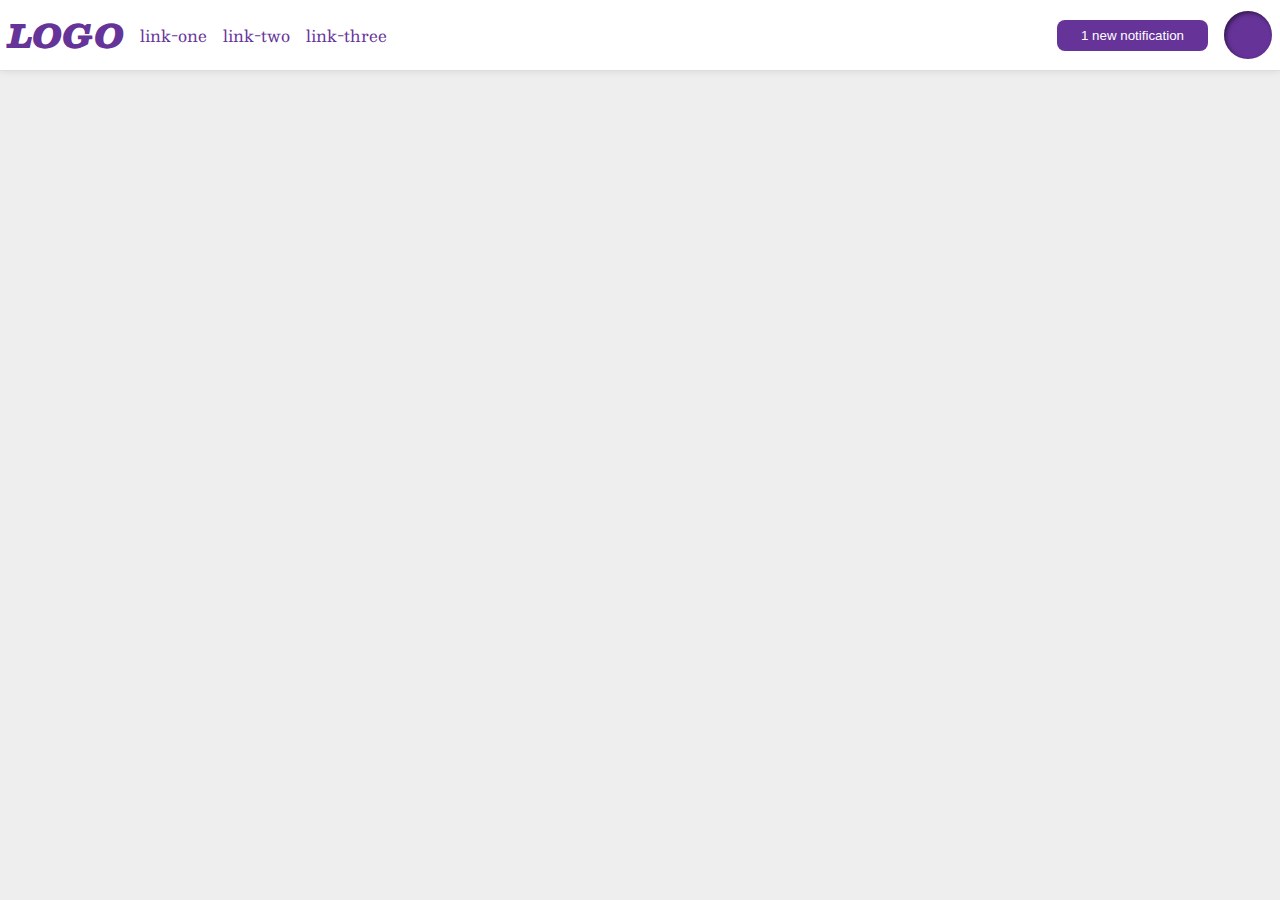
<file: foundations/flex/03-flex-header-2/index.html>
<!DOCTYPE html>
<html lang="en">
  <head>
    <meta charset="UTF-8">
    <meta http-equiv="X-UA-Compatible" content="IE=edge">
    <meta name="viewport" content="width=device-width, initial-scale=1.0">
    <title>Flex Header 2</title>
    <link rel="stylesheet" href="style.css">
  </head>
  <body>
    <div class="header">
      <div class="left-side">
        <div class="logo">
          LOGO
        </div>
        <ul class="links">
          <li><a href="https://google.com">link-one</a></li>
          <li><a href="https://google.com">link-two</a></li>
          <li><a href="https://google.com">link-three</a></li>
        </ul>
      </div>
      <div class="right-side">
        <button class="notifications">
          1 new notification
        </button>
        <div class="profile-image"></div>
      </div>
    </div>
  </body>
</html>
</file>
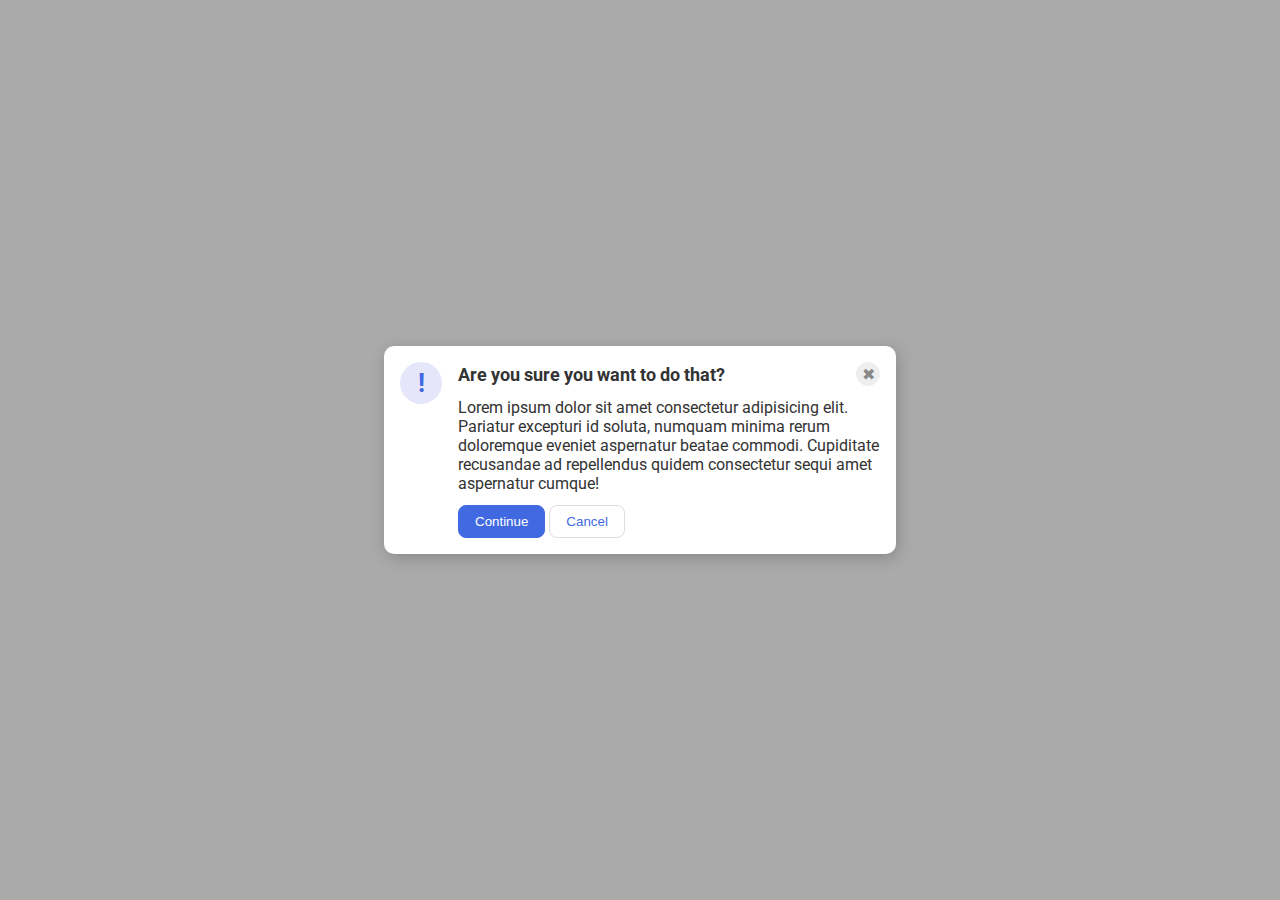
<file: foundations/flex/05-flex-modal/index.html>
<!DOCTYPE html>
<html lang="en">
  <head>
    <meta charset="UTF-8">
    <meta http-equiv="X-UA-Compatible" content="IE=edge">
    <meta name="viewport" content="width=device-width, initial-scale=1.0">
    <link rel="stylesheet" href="style.css">
    <title>Modal</title>
  </head>
  <body>
    <div class="modal">
      <div class="icon">!</div>
      <div class="wrapper">
        <div class="container">
          <div class="header">Are you sure you want to do that?</div>
          <button class="close-button">✖</button>
        </div>
        <div class="text">Lorem ipsum dolor sit amet consectetur adipisicing elit. Pariatur excepturi id soluta, numquam minima rerum doloremque eveniet aspernatur beatae commodi. Cupiditate recusandae ad repellendus quidem consectetur sequi amet aspernatur cumque!</div>
        <div class="button-wrapper">
          <button class="continue">Continue</button>
          <button class="cancel">Cancel</button>
        </div>
      </div>
    </div>
  </body>
</html>
</file>
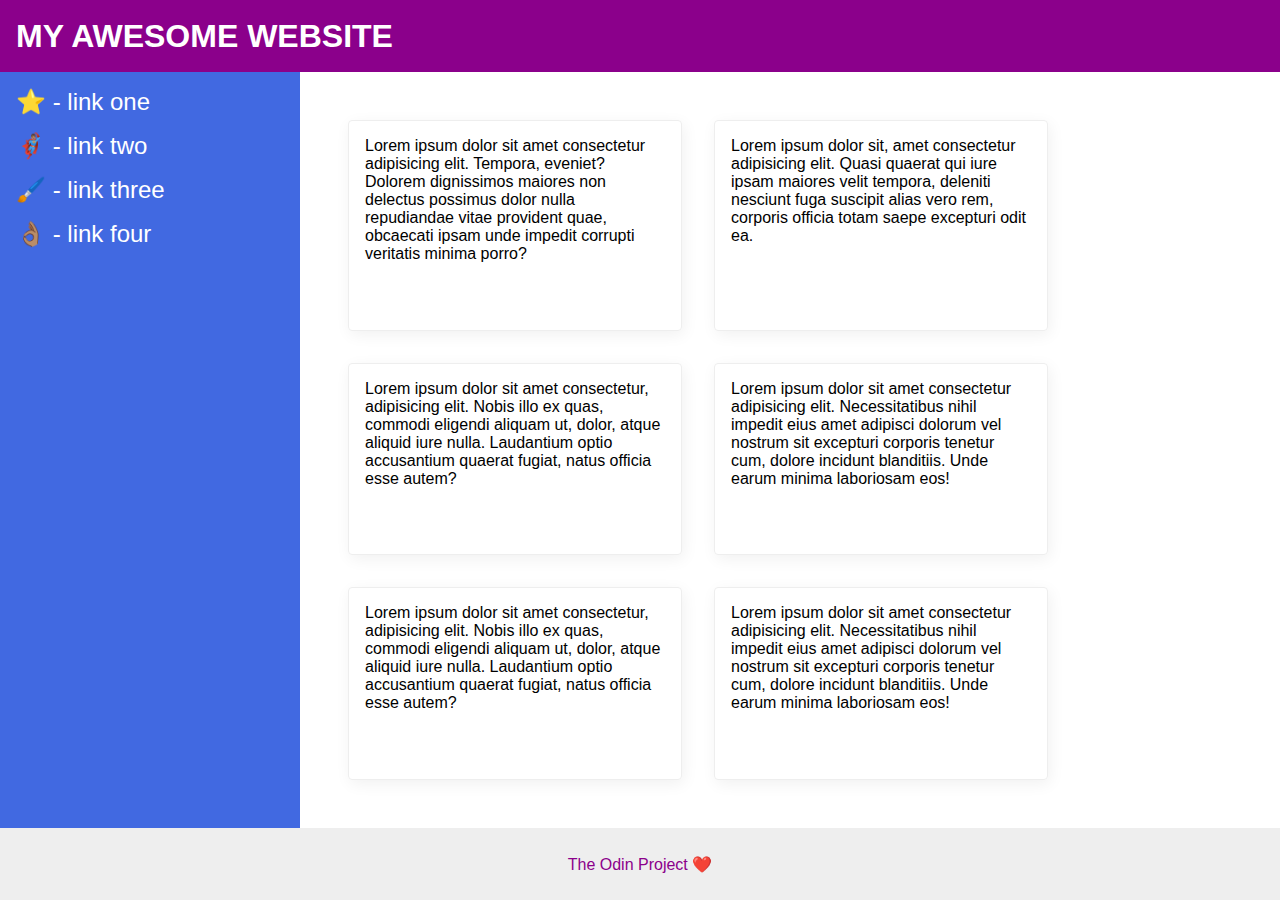
<file: foundations/flex/07-flex-layout-2/index.html>
<!DOCTYPE html>
<html lang="en">
  <head>
    <meta charset="UTF-8">
    <meta http-equiv="X-UA-Compatible" content="IE=edge">
    <meta name="viewport" content="width=device-width, initial-scale=1.0">
    <title>The Holy Grail</title>
    <link rel="stylesheet" href="style.css">
  </head>
  <body>
    <div class="header">
      MY AWESOME WEBSITE
    </div>
    <div class="content">
      <div class="sidebar">
        <ul>
          <li><a href="#">⭐ - link one</a></li>
          <li><a href="#">🦸🏽‍♂️ - link two</a></li>
          <li><a href="#">🖌️ - link three</a></li>
          <li><a href="#">👌🏽 - link four</a></li>
        </ul>
      </div>
      <div class="cards">
        <div class="card">Lorem ipsum dolor sit amet consectetur adipisicing elit. Tempora, eveniet? Dolorem dignissimos maiores non delectus possimus dolor nulla repudiandae vitae provident quae, obcaecati ipsam unde impedit corrupti veritatis minima porro?</div>
        <div class="card">Lorem ipsum dolor sit, amet consectetur adipisicing elit. Quasi quaerat qui iure ipsam maiores velit tempora, deleniti nesciunt fuga suscipit alias vero rem, corporis officia totam saepe excepturi odit ea.</div>
        <div class="card">Lorem ipsum dolor sit amet consectetur, adipisicing elit. Nobis illo ex quas, commodi eligendi aliquam ut, dolor, atque aliquid iure nulla. Laudantium optio accusantium quaerat fugiat, natus officia esse autem?</div>
        <div class="card">Lorem ipsum dolor sit amet consectetur adipisicing elit. Necessitatibus nihil impedit eius amet adipisci dolorum vel nostrum sit excepturi corporis tenetur cum, dolore incidunt blanditiis. Unde earum minima laboriosam eos!</div>
        <div class="card">Lorem ipsum dolor sit amet consectetur, adipisicing elit. Nobis illo ex quas, commodi eligendi aliquam ut, dolor, atque aliquid iure nulla. Laudantium optio accusantium quaerat fugiat, natus officia esse autem?</div>
        <div class="card">Lorem ipsum dolor sit amet consectetur adipisicing elit. Necessitatibus nihil impedit eius amet adipisci dolorum vel nostrum sit excepturi corporis tenetur cum, dolore incidunt blanditiis. Unde earum minima laboriosam eos!</div>
      </div>
    </div>
    <div class="footer">
      The Odin Project ❤️
    </div>
  </body>
</html>
</file>
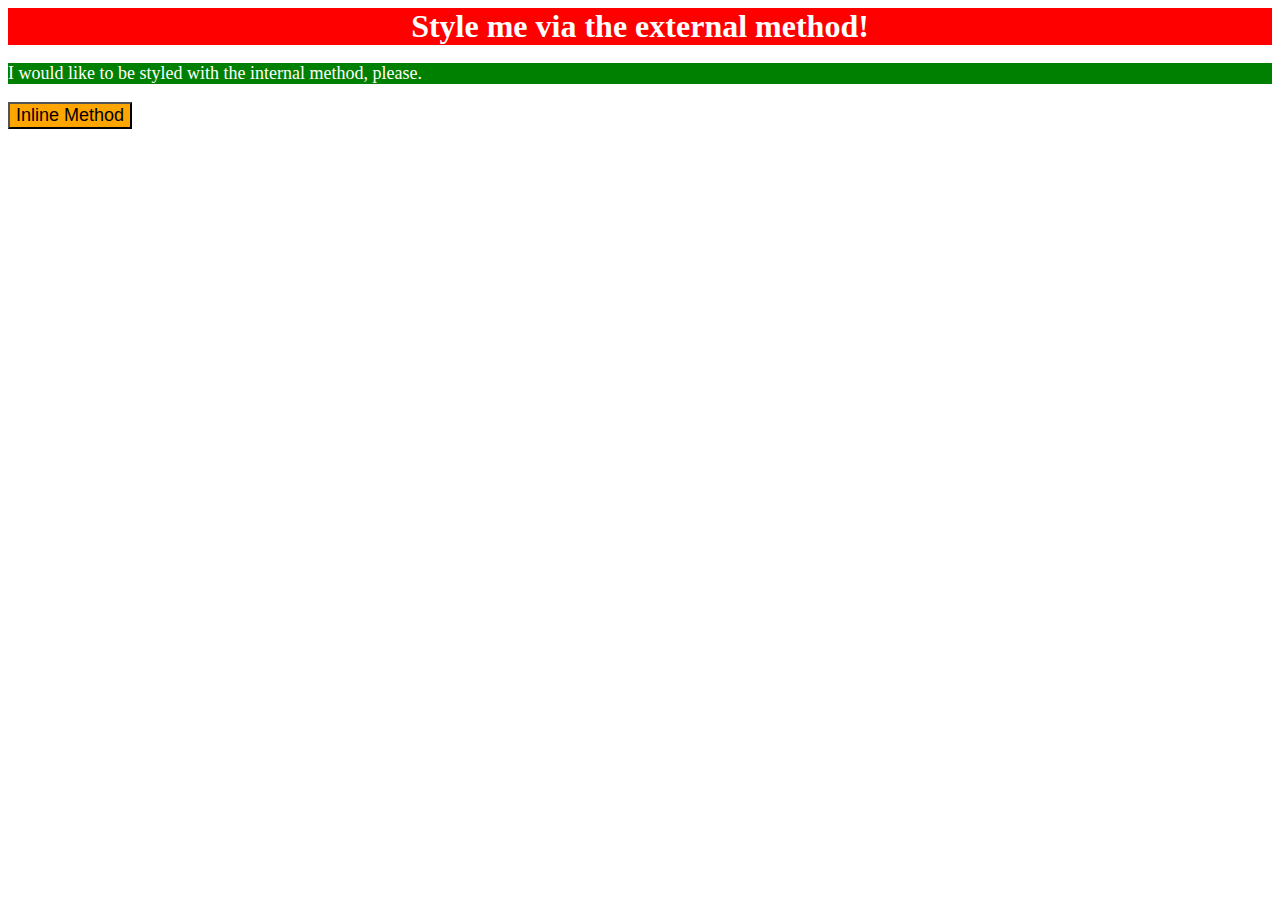
<file: foundations/intro-to-css/01-css-methods/index.html>
<!DOCTYPE html>
<html lang="en">
  <head>
    <meta charset="UTF-8">
    <meta http-equiv="X-UA-Compatible" content="IE=edge">
    <meta name="viewport" content="width=device-width, initial-scale=1.0">
    <title>Methods for Adding CSS</title>
    <link rel="stylesheet" href="./styles/styles.css">
    <style>
      p {
        background-color: green;
        color: white;
        font-size: 18px;
      }
    </style>
  </head>
  <body>
    <div>Style me via the external method!</div>
    <p>I would like to be styled with the internal method, please.</p>
    <button style="background-color: orange; font-size: 18px;">Inline Method</button>
  </body>
</html>
</file>
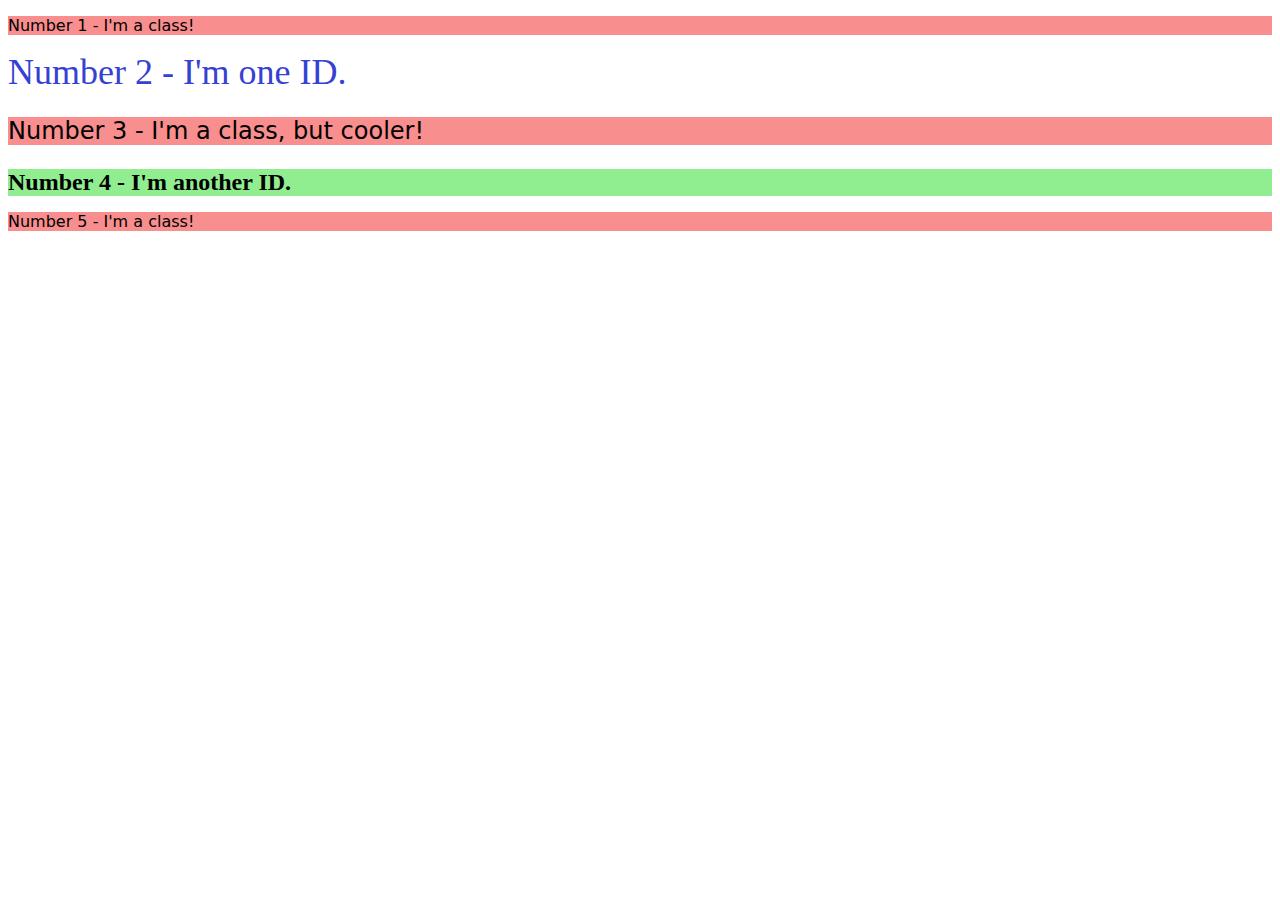
<file: foundations/intro-to-css/02-class-id-selectors/index.html>
<!DOCTYPE html>
<html lang="en">
  <head>
    <meta charset="UTF-8">
    <meta http-equiv="X-UA-Compatible" content="IE=edge">
    <meta name="viewport" content="width=device-width, initial-scale=1.0">
    <title>Class and ID Selectors</title>
    <link rel="stylesheet" href="style.css">
  </head>
  <body>
    <p class="primary">Number 1 - I'm a class!</p>
    <div id="dos">Number 2 - I'm one ID.</div>
    <p class="primary secondary">Number 3 - I'm a class, but cooler!</p>
    <div id="yonn">Number 4 - I'm another ID.</div>
    <p class="primary">Number 5 - I'm a class!</p>
  </body>
</html>
</file>
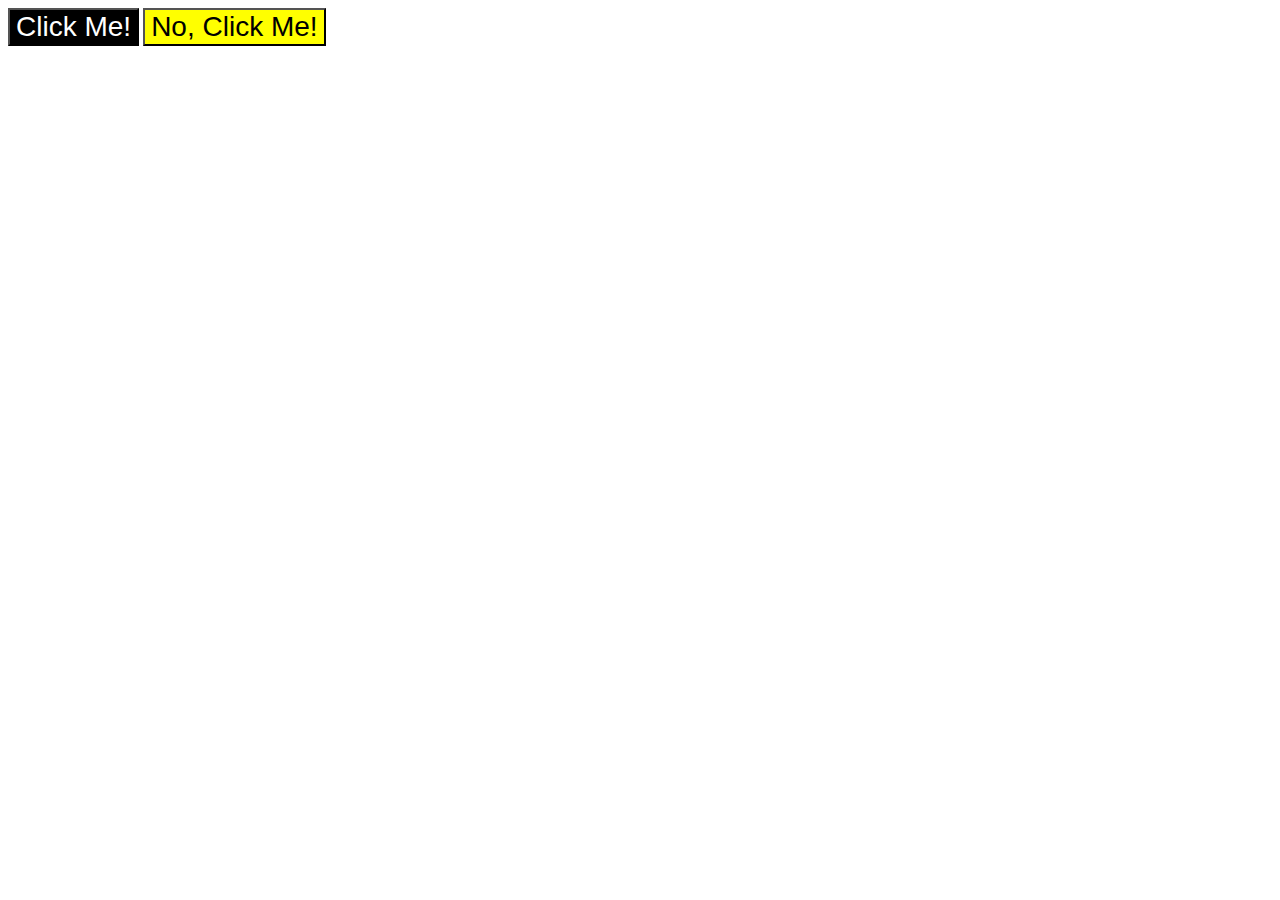
<file: foundations/intro-to-css/03-grouping-selectors/index.html>
<!DOCTYPE html>
<html lang="en">
  <head>
    <meta charset="UTF-8">
    <meta http-equiv="X-UA-Compatible" content="IE=edge">
    <meta name="viewport" content="width=device-width, initial-scale=1.0">
    <title>Grouping Selectors</title>
    <link rel="stylesheet" href="style.css">
  </head>
  <body>
    <button id="first" class="both">Click Me!</button>
    <button id="second" class="both">No, Click Me!</button>
  </body>
</html>
</file>
<file: foundations/flex/03-flex-header-2/style.css>
/* this is some magical font-importing.  
you'll learn about it later. */
@import url('https://fonts.googleapis.com/css2?family=Besley:ital,wght@0,400;1,900&display=swap');

body {
  margin: 0;
  background: #eee;
  font-family: Besley, serif;
}

.header {
  background: white;
  border-bottom: 1px solid #ddd;
  box-shadow: 0 0 8px rgba(0,0,0,.1);
  display: flex;
  justify-content: space-between;
  padding: 8px;
}

/* .left-side {
  display: flex;
  justify-content: space-around;
  /* margin-left: 8px; */
/* } */

/* .right-side {
  display: flex;
  gap: 16px;
  align-items: center; */
  /* justify-content: left; */
  /* margin-right: 8px; */
  /* flex-shrink: 0; */
  /* flex-shrink: 0; */
  /* flex-basis: 250px; */
/* } */ 


.left-side, .right-side {
  display: flex;
  gap: 16px;
  align-items: center;
}

.profile-image {
  background: rebeccapurple;
  box-shadow: inset 2px 2px 4px rgba(0,0,0,.5);
  border-radius: 50%;
  width: 48px;
  height: 48px;
}

.logo {
  color: rebeccapurple;
  font-size: 32px;
  font-weight: 900;
  font-style: italic;
}

button {
  border: none;
  border-radius: 8px;
  background: rebeccapurple;
  color: white;
  padding: 8px 24px;
  /* padding-top: 0px;
  height: 30px;
  flex-basis: 150px;
  flex-shrink: 0; */
}

a {
  /* this removes the line under our links */
  text-decoration: none;
  color: rebeccapurple;
}

ul {
  list-style-type: none;
  display: flex;
  gap: 16px;
  margin: 0;
  padding: 0;
}
</file>
<file: foundations/flex/05-flex-modal/style.css>
@import url('https://fonts.googleapis.com/css2?family=Roboto:wght@400;700&display=swap');

html, body {
  height: 100%;
}

body {
  font-family: Roboto, sans-serif;
  margin: 0;
  background: #aaa;
  color: #333;
  /* I'll give you this one for free lol */
  display: flex;
  align-items: center;
  justify-content: center;
}

.modal {
  background: white;
  width: 480px;
  border-radius: 10px;
  box-shadow: 2px 4px 16px rgba(0,0,0,.2);
  padding: 16px;
  display: flex;
  flex-direction: row;
  gap: 16px;
}

.header {
  font-weight: bold;
  font-size: 18px;
}

.wrapper {
  display: flex;
  flex-direction: column;
  gap: 12px;
  justify-content: space-between;
}

.container {
  display: flex;
  justify-content: space-between;
  align-items: center;
}

.icon {
  color: royalblue;
  font-size: 26px;
  font-weight: 700;
  background: lavender;
  width: 42px;
  height: 42px;
  border-radius: 50%;
  display: flex;
  align-items: center;
  justify-content: center;
  flex-shrink: 0;
}

.close-button {
  background: #eee;
  border-radius: 50%;
  color: #888;
  font-weight: 400;
  font-size: 16px;
  height: 24px;
  width: 24px;
  display: flex;
  align-items: center;
  justify-content: center;
  border: 1px solid #eee;
  padding: 0;
}

button {
  cursor: pointer;
  padding: 8px 16px;
  border-radius: 8px;
}

button.continue {
  background: royalblue;
  border: 1px solid royalblue;
  color: white;
}

button.cancel {
  background: white;
  border: 1px solid #ddd;
  color: royalblue;
}
</file>
<file: foundations/flex/07-flex-layout-2/style.css>
body {
  font-family: -apple-system, BlinkMacSystemFont, 'Segoe UI', Roboto, Oxygen, Ubuntu, Cantarell, 'Open Sans', 'Helvetica Neue', sans-serif;
  margin: 0;
  min-height: 100vh;
}

.header {
  height: 72px;
  background: darkmagenta;
  color: white;
}

.footer {
  height: 72px;
  background: #eee;
  color: darkmagenta;
}

.sidebar {
  width: 300px;
  background: royalblue;
  box-sizing: border-box;
}

.card {
  border: 1px solid #eee;
  box-shadow: 2px 4px 16px rgba(0,0,0,.06);
  border-radius: 4px;
}

a {
  text-decoration: none;
  color: white;
}

.footer {
  display: flex;
  justify-content: center;
  align-items: center;
}

body {
  display: flex;
  flex-direction: column;
  justify-content: space-between;
}

.header {
  display: flex;
  justify-content: flex-start;
  align-items: center;
  font-size: 32px;
  font-weight: 900;
  padding: 0px 16px 0px;
}

.content {
  display: flex;
  flex-grow: 1;
}

ul {
  list-style: none;
  display: flex;
  flex-direction: column;
  gap: 16px;
  align-self: flex-start;
  margin: 0px;
  padding: 0px;
}

li {
  font-size: 24px;
}

.sidebar {
  flex-basis: 300px;
  padding: 16px;
  flex-shrink: 0;
  display: flex;
  justify-content: flex-start;
}

.cards {
  display: flex;
  flex-wrap: wrap;
  gap: 32px;
  padding: 48px;
  flex-shrink: 1;
}

.card {
  flex-basis: 300px;
  flex-shrink: 1;
  padding: 16px;
}
</file>
<file: foundations/intro-to-css/01-css-methods/styles/styles.css>
div {
    background-color: red;
    color: white;
    font-size: 32px;
    text-align: center;
    font-weight: bold;
}
</file>
<file: foundations/intro-to-css/02-class-id-selectors/style.css>
.primary {
    background-color: rgb(248, 142, 142);
    font-family: "Verdana", "DejaVu Sans", sans-serif;
}

#dos {
    color: hsl(236, 64%, 52%);
    font-size: 36px;
}

.secondary {
    font-size: 24px
}

#yonn {
    background-color: lightgreen;
    font-size: 24px;
    font-weight: bold;
}
</file>
<file: foundations/intro-to-css/03-grouping-selectors/style.css>
.both {
    font-size: 28px;
    font-family: "Helvetica", "Times New Roman", sans-serif;
}

#first {
    background-color: black;
    color: white;
}

#second {
    background-color: yellow;
}
</file>
